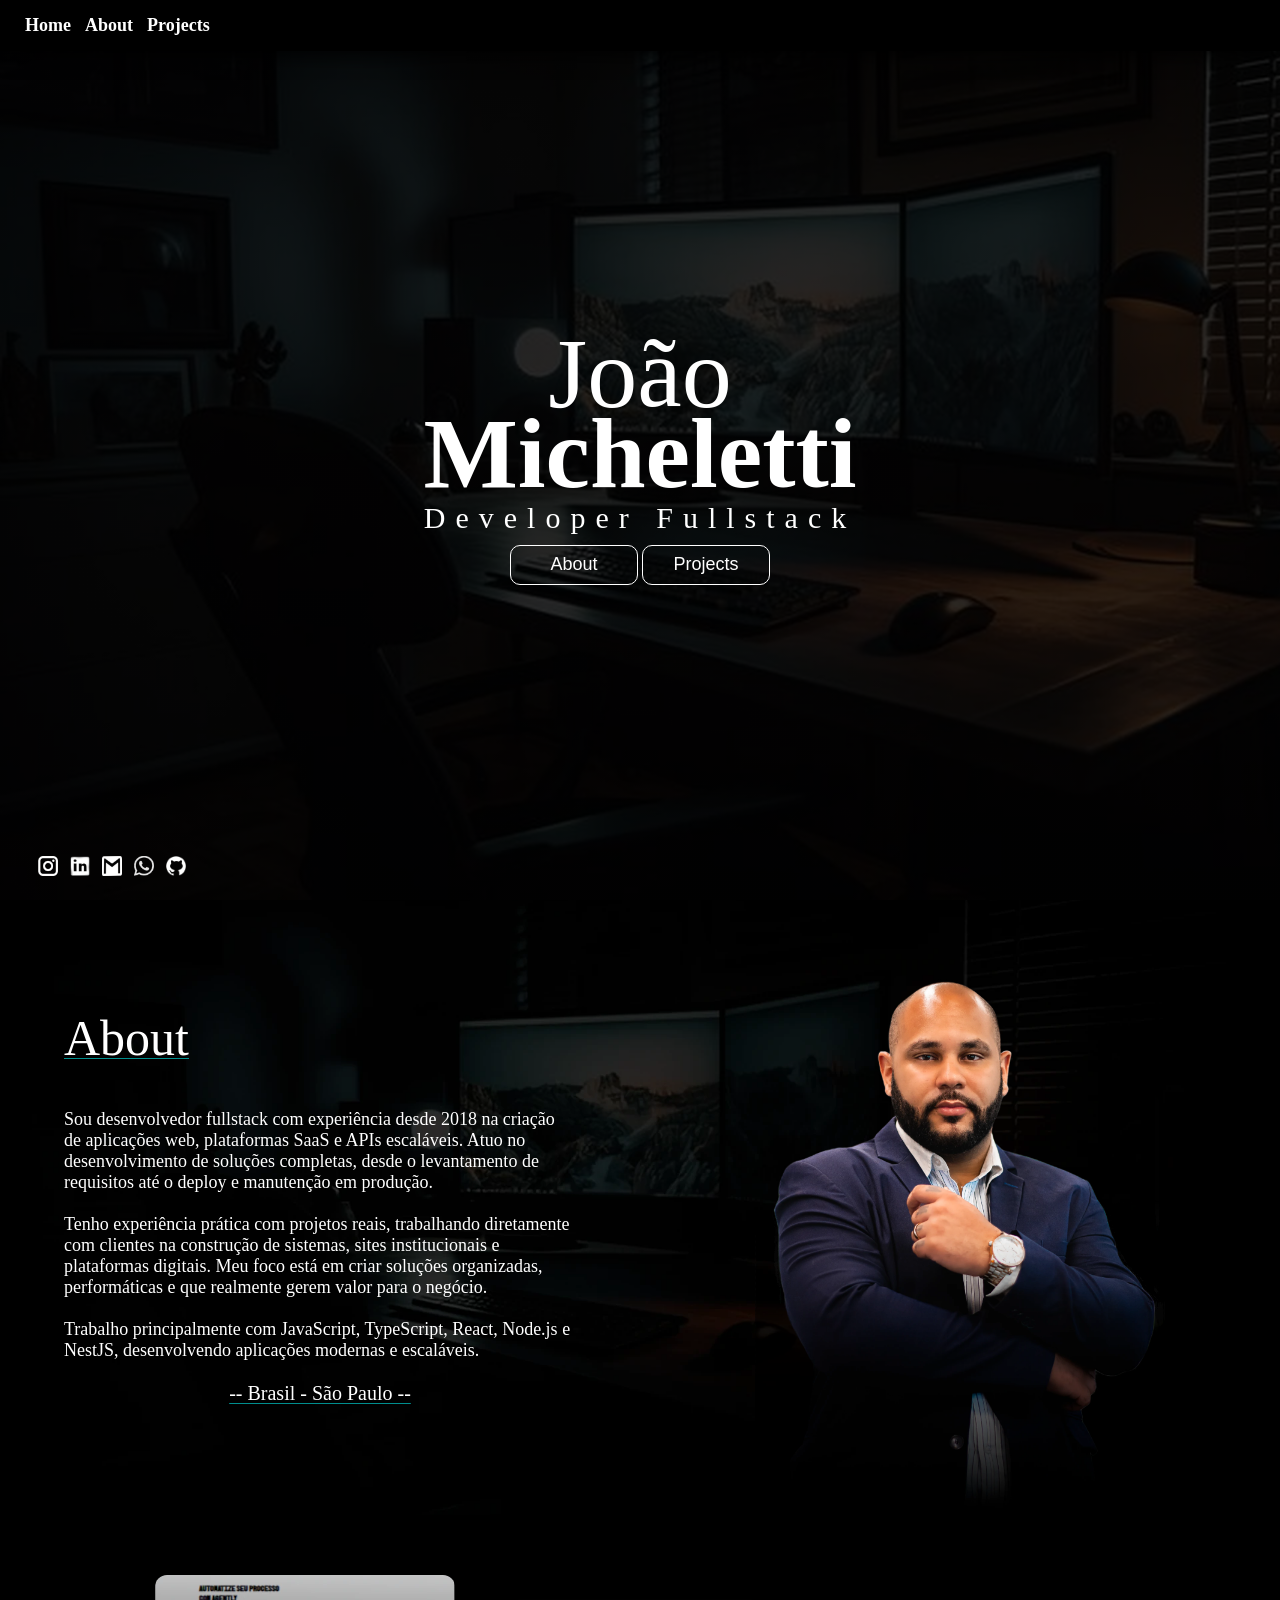
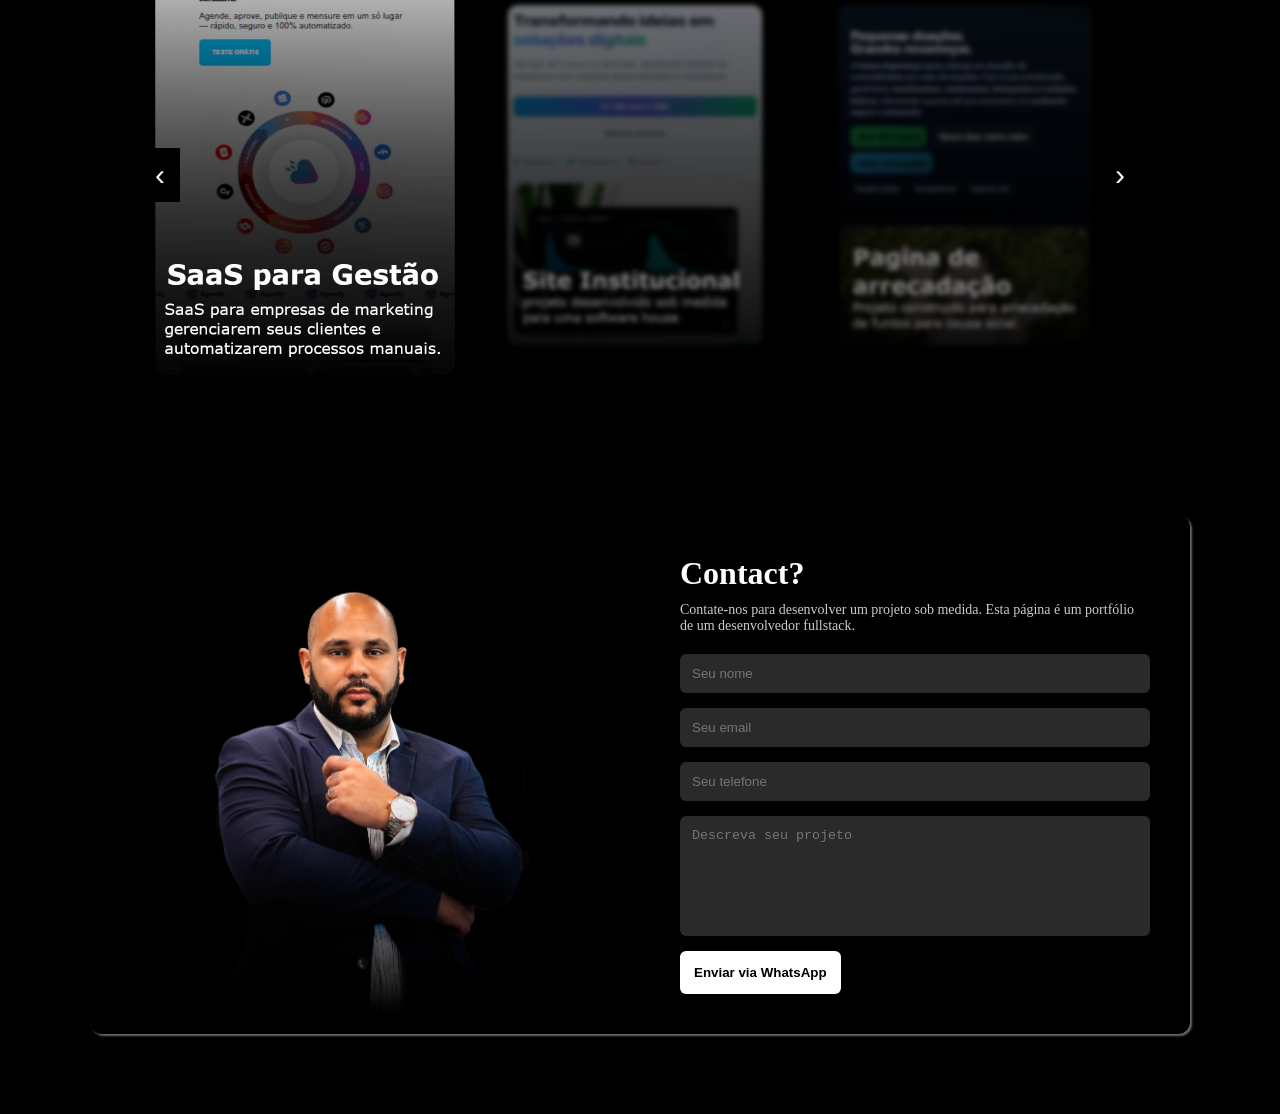
<file: index.html>
<html lang="en">
<head>
    <meta charset="UTF-8">
    <meta name="viewport" content="width=device-width, initial-scale=1.0">
    <title>João Micheletti | Developer Fullsack</title>
    <link rel="icon" href="https://vmsoftware.netlify.app/iconlogo.webp">
    <link rel="stylesheet" href="stylefinal.css">
    <meta property="og:title" content="João Micheletti | Dev Fullstack">
    <meta property="og:description" content="Building the future...">
    <meta property="og:image" content="https://vmsoftware.netlify.app/iconlogo.webp">
    <meta property="og:type" content="website">
</head>
<body>
    <header class="headerHomeFixed">
        <nav class="navigation">
            <a href="#home">Home</a>
            <a href="#about">About</a>
            <a href="#projects"> Projects</a>
        </nav>
    </header>

    <section id="home" class="homeMain">
        <div class="containerHome">
            <p class="farstyName">João</p>
            <p class="lastName">Micheletti</p>
            <p class="function">Developer Fullstack</p>
            <div class="buttonHome">
                <button class="btnHome"><a href="#about">About</a></button>
                <button class="btnHome"><a href="#projects">Projects</a></button>
            </div>
        </div>
        <div class="footerHome">
            <a href="https://www.instagram.com/vm_software?igsh=MWJ5ZHFmd2I0ZzNneQ==" target="_blank"><img class="imgIcon" src="assets/instaa.webp" alt="instagran"></a>
            <a href="http://linkedin.com/in/joaomicheletti" target="_blank"><img class="imgIcon" src="assets/din.webp" alt="instagran"></a>
            <a href="mailto:jv604014@gmail.com" target="_blank"><img class="imgIcon" src="assets/emaill.webp" alt="instagran"></a>
            <a href="https://wa.me/5511932223533?text=Vim%20atrav%C3%A9s%20do%20seu%20portf%C3%B3lio%20e%20gostaria%20de%20discutir%20sobre%20o%20or%C3%A7amento%20de%20um%20projeto." target="_blank"><img class="imgIcon" src="assets/whatss.webp" alt="instagran"></a>
            <a href="https://www.github.com/joaoMicheletti" target="_blank"><img class="imgIcon" src="assets/git.webp" alt="instagran"></a>
        </div>
    </section>

    <section id="about" class="aboutSection">
        <div class="abouttext">
            <p class="aboutTitle">
                About
            </p>
            <p class="aboutResume">
                <br/><br/>
                Sou desenvolvedor fullstack com experiência 
                desde 2018 na criação de aplicações web, 
                plataformas SaaS e APIs escaláveis. Atuo no 
                desenvolvimento de soluções completas, desde o 
                levantamento de requisitos até o deploy e manutenção em produção.
                <br/><br/>
                Tenho experiência prática com projetos reais, 
                trabalhando diretamente com clientes na construção 
                de sistemas, sites institucionais e plataformas 
                digitais. Meu foco está em criar soluções organizadas, 
                performáticas e que realmente gerem valor para o negócio.
                <br/><br/>
                Trabalho principalmente com JavaScript, TypeScript, 
                React, Node.js e NestJS, desenvolvendo aplicações modernas
                 e escaláveis.
                 <br/><br/>
            </p>
            <p class="adreassAbout">
                -- Brasil - São Paulo --
            </p>
        </div>

        <div class="imgAbout">
            <img class="joaoimg" src="assets/joaobase.webp" alt="representante">
        </div>

    </section>

    <section id="projects" class="carousel-section">
        <div class="carousel-container">
            
            <button class="nav prev">‹</button>

            <div class="carousel-track" id="track">
            <!-- Cards (exemplo com 5, você pode gerar até 25) -->
            
            <a target="_blank" href="https://vmsoftware.netlify.app/" class="card"><img src="assets/projects/01.webp" /></a>
            <a target="_blank" href="https://github.com/joaoMicheletti/Agently" class="card"><img src="assets/projects/ag.webp" /></a> 
            <a target="_blank" href="https://vmsoftware.netlify.app/" class="card"><img src="assets/projects/01.webp" /></a>
            <a target="_blank" href="https://futuroesperanca.netlify.app/" class="card"><img src="assets/projects/futuro.webp" /></a>
            <a target="_blank" href="https://emporiodasrefeicoes.netlify.app/" class="card"><img src="assets/projects/emporio.webp" /></a>
            <a target="_blank" href="https://valion.netlify.app/" class="card"><img src="assets/projects/valion.webp" /></a>
            <a target="_blank" href="https://chterra-transportes.netlify.app/" class="card"><img src="assets/projects/valiont.webp" /></a>
            <a target="_blank" href="https://ch-terra-maquinas.netlify.app/" class="card"><img src="assets/projects/maquinas.webp" /></a>
            <a target="_blank" href="https://lpconvetion.netlify.app/" class="card"><img src="assets/projects/lpvm.webp" /></a>
            <a target="_blank" href="https://fortuneboot.netlify.app/" class="card"><img src="assets/projects/tigre.webp" /></a>
            <a target="_blank" href="https://leandrocostaexpress.com.br/" class="card"><img src="assets/projects/lc.webp" /></a>
            <a target="_blank" href="https://yesconexoes.netlify.app/" class="card"><img src="assets/projects/yes.webp" /></a>
            <a target="_blank" href="https://app.netlify.com/projects/yeslp/overview" class="card"><img src="assets/projects/yeslp.webp" /></a>
            <a target="_blank" href="https://catalogopascoa.netlify.app/" class="card"><img src="assets/projects/catalogo.webp" /></a>
            <a target="_blank" href="https://angestao.netlify.app/" class="card"><img src="assets/projects/an.webp" /></a>
            <a target="_blank" href="https://flowlly.netlify.app/" class="card"><img src="assets/projects/flowly.webp" /></a>
            <a target="_blank" href="https://joaomicheletti.github.io/producaoDE_eventos_CS/" class="card"><img src="assets/projects/evento.webp" /></a>
            <a target="_blank" href="https://joaomicheletti.github.io/coiote/" class="card"><img src="assets/projects/coiote.webp" /></a>
            <a target="_blank" href="https://joaomicheletti.github.io/sos_helpDesk/" class="card"><img src="assets/projects/sos.webp" /></a>
            <a target="_blank" href="https://joaomicheletti.github.io/cristatusAV/" class="card"><img src="assets/projects/paducao.webp" /></a>
            <a target="_blank" href="https://joaomicheletti.github.io/LP_MagdaBrito/" class="card"><img src="assets/projects/magda.webp" /></a>
            <a target="_blank" href="https://mababy.netlify.app/" class="card"><img src="assets/projects/mababy.webp" /></a>
            <a target="_blank" href="https://joaomicheletti.github.io/espacoK/lp/numerologia-joana/indexado.html" class="card"><img src="assets/projects/joana.webp" /></a>
            </div>
            <button class="nav next">›</button>
        </div>
    </section>
    <section class="contact-section">
        <div class="contact-container">

            <!-- IMAGEM -->
            <div class="contact-image">
            <img  id="fotoForm" src="assets/joaobase.webp" alt="Contato">
            </div>

            <!-- FORMULÁRIO -->
            <div class="contact-form">
            <h2>Contact?</h2>
            <p>
                Contate-nos para desenvolver um projeto sob medida. 
                Esta página é um portfólio de um desenvolvedor fullstack.
            </p>

            <form id="form">
                <input type="text" id="nome" placeholder="Seu nome" required>
                <input type="email" id="email" placeholder="Seu email" required>
                <input type="tel" id="telefone" placeholder="Seu telefone" required>
                <textarea id="descricao" placeholder="Descreva seu projeto" required></textarea>

                <button type="submit">Enviar via WhatsApp</button>
            </form>
            </div>

        </div>
    </section>
    <script>
        const track = document.getElementById('track');
        const cards = document.querySelectorAll('.card');
        const prev = document.querySelector('.prev');
        const next = document.querySelector('.next');

        let index = 1; // começa no meio

        function updateCarousel() {
        cards.forEach(card => card.classList.remove('active'));

        if (cards[index]) {
            cards[index].classList.add('active');
        }

        const cardWidth = cards[0].offsetWidth + 30;
        track.style.transform = `translateX(-${index * cardWidth}px)`;
        }

        prev.addEventListener('click', () => {
        index = index <= 0 ? cards.length - 1 : index - 1;
        updateCarousel();
        });

        next.addEventListener('click', () => {
        index = index >= cards.length - 1 ? 0 : index + 1;
        updateCarousel();
        });

        // Inicializa
        updateCarousel();
    </script>
    <script>
        document.getElementById('form').addEventListener('submit', function(e) {
        e.preventDefault();

        const nome = document.getElementById('nome').value.trim();
        const email = document.getElementById('email').value.trim();
        const telefone = document.getElementById('telefone').value.trim();
        const descricao = document.getElementById('descricao').value.trim();

        if (!nome || !email || !telefone || !descricao) {
            alert('Preencha todos os campos!');
            return;
        }

        const mensagem = 
        `Olá, vim através do seu portfólio.

        📌 *Nome:* ${nome}
        📧 *Email:* ${email}
        📱 *Telefone:* ${telefone}

        📝 *Descrição do projeto:*
        ${descricao}`;

        const numero = "5511932223533";
        const url = `https://wa.me/${numero}?text=${encodeURIComponent(mensagem)}`;

        window.open(url, '_blank');
        });
    </script>
</body>
</html>
</file>
<file: stylefinal.css>
* {
    margin: 0;
    padding: 0;
    box-sizing: border-box;
}
.headerHomeFixed {
    width: 100%;
    position: fixed;
    top: 0;
    left: 0;
    width: 100%;
    z-index: 1000;
    background-color: rgb(0, 0, 0);
    box-shadow: 5px 5px 20px rgba(0, 0, 0, 0.801);
    padding: 15px;
}
.navigation {
    width: 80%;
}
.navigation a {
    padding-left: 10px;
    text-decoration: none;
    color: rgb(255, 255, 255);
    font-weight: 600;
    font-size: 18px;
    cursor: pointer;
}
.navigation a:hover {
    color: gray;
}
.homeMain {
  position: relative;
  display: flex;
  width: 100%;
  align-items: center;
  height: 100vh;
  background: 
    linear-gradient(rgba(0, 0, 0, 0.822), rgba(0, 0, 0, 0.836)),
    url("assets/homeBg.webp");
    
  background-size: cover;
  
}
.containerHome {
    width: 50%;
    margin-left: 25%;
    text-align: center;
}
.farstyName {
    font-size: 100px;
    font-weight: 500;
    color: white;
} 
.lastName{
    margin-top: -35px;
    font-size: 100px;
    font-weight: bold;
    color: white;
}
.function {
    margin-top: -10px;
    font-size: 30px;
    letter-spacing: 10px;
    font-weight: 100;
    color: white;
}
.btnHome {
    margin-top: 10px;
    width: 20%;
    height: 40px;
    font-size: 18px;
    border: solid 1px white;
    border-radius: 10px;
    color: white;
    background-color: transparent;
    cursor: pointer;
}
.btnHome a {
  text-decoration: none;
  color: white;
}
.btnHome:hover {
    opacity: 80%;
}
@media(max-width:600px){
    .containerHome {
        width: 90%;
        margin-left: 5%;
        text-align: center;
    }
    .lastName{
        margin-top: -35px;
        font-size: 80px;
        font-weight: bold;
        color: white;
    }
    .function {
        margin-top: -10px;
        font-size: 15px;
        letter-spacing: 10px;
        font-weight: 100;
        color: white;
    }
    .btnHome {
        margin-top: 10px;
        width: 30%;
        height: 40px;
        font-size: 18px;
        border: solid 1px white;
        border-radius: 10px;
        color: white;
        background-color: transparent;
        cursor: pointer;
    }
}
.footerHome {
  position: absolute;
  bottom: 0;
  width: 50%;
  margin-left: 30px;
  padding-bottom: 20px;
}
.footerHome a {
    text-decoration: none;
    color: white;
}
.imgIcon {
    cursor: pointer;
    margin-left: 8px;
    width: 20px;
}
.imgIcon:hover {
    width: 22px;
}

.aboutSection{
    background-image: url(assets/bgsecond.webp);
    background-position: center center;
    background-size: cover;
    width: 100%;
    height: auto;
    display: flex;
    flex-direction: row;
    justify-content: space-around;
    align-items: center;
}
.abouttext {
    width:40%;
}
.aboutTitle {
    font-size: 50px;
    color: white;
    text-decoration: underline;
    text-decoration-color: rgba(0, 255, 255, 0.555);
    text-decoration-thickness: 1px;
    text-underline-offset: 3px;
}
.aboutResume {
    font-size: 18px;
    color: white;
}
.adreassAbout {
    font-size: 20px;
    color: white;
    text-align: center;
    text-decoration: underline;
    text-decoration-color: rgba(0, 255, 255, 0.555);
    text-decoration-thickness: 1px;
    text-underline-offset: 3px;
}
.imgAbout{
    text-align: center;
    width: 40%;
}
.joaoimg{
    width: 80%;
}
@media(max-width:600px){
    .aboutSection{
        background: 
        linear-gradient(rgb(0, 0, 0), rgb(0, 0, 0)),
        url("assets/bgsecond.webp");
        flex-direction: column-reverse;
    }
    .abouttext {
        width: 90%;
    }
    .adreassAbout {
        margin-bottom: 20px;
    }
    .imgAbout{
        text-align: center;
        width: 80%;
    }
}


.carousel-section {
  width: 100%;
  padding: 60px 0;
  background: #000000;
  display: flex;
  justify-content: center;
}

.carousel-container {
  position: relative;
  width: 90%;
  max-width: 1000px;
  overflow: hidden;
}

.carousel-track {
  display: flex;
  transition: transform 0.5s ease;
  align-items: center;
}

.card {
  min-width: 300px;
  height: 400px;
  margin: 0 15px;
  transition: all 0.4s ease;
  border-radius: 12px;
  overflow: hidden;
  flex-shrink: 0;
}

.card img {
  width: 100%;
  height: 100%;
  object-fit: cover;
}

/* Estado padrão (laterais) */
.card {
  filter: blur(3px);
  opacity: 0.5;
  transform: scale(0.85);
}

/* Card ativo (centro) */
.card.active {
  filter: blur(0);
  opacity: 1;
  transform: scale(1);
}

/* Botões */
.nav {
  position: absolute;
  top: 50%;
  transform: translateY(-50%);
  background: #000000;
  border: none;
  color: #fff;
  font-size: 30px;
  padding: 10px 15px;
  cursor: pointer;
  z-index: 10;
}

.prev { left: 0; }
.next { right: 0; }

/* MOBILE */
@media (max-width: 768px) {
  .carousel-track {
    justify-content: center;
  }

  .card {
    min-width: 80%;
    margin: 0;
  }

  .card:not(.active) {
    display: none;
  }
}
#fotoForm {
  margin-left: 20%;
  width: 60%;
}
a {
  text-decoration: none;
  color: white;
}

.contact-section {
  padding: 80px 20px;
  background: #000000;
  color: #fff;
  display: flex;
  justify-content: center;
}

.contact-container {
  display: flex;
  max-width: 1100px;
  width: 100%;
  background: #000000;
  border-radius: 12px;
  overflow: hidden;
  box-shadow: 2px 2px 2px  rgba(255, 255, 255, 0.404);
}

/* IMAGEM */
.contact-image {
  display: flex;
  align-items: center;
  width: 50%;
}

.contact-image img {
  
  margin-left: 20%;
  width: 60%;
  object-fit: cover;
}

/* FORM */
.contact-form {
  width: 50%;
  padding: 40px;
  display: flex;
  flex-direction: column;
}

.contact-form h2 {
  font-size: 32px;
  margin-bottom: 10px;
}

.contact-form p {
  font-size: 14px;
  margin-bottom: 20px;
  color: #ccc;
}

/* INPUTS */
.contact-form input,
.contact-form textarea {
  width: 100%;
  margin-bottom: 15px;
  padding: 12px;
  border: none;
  border-radius: 6px;
  background: #2a2a2a;
  color: #fff;
}

.contact-form textarea {
  resize: none;
  height: 120px;
}

/* BOTÃO */
.contact-form button {
  padding: 14px;
  border: none;
  border-radius: 6px;
  background: #ffffff;
  color: #000;
  font-weight: bold;
  cursor: pointer;
  transition: 0.3s;
}

.contact-form button:hover {
  background: #00cc6a;
}

/* MOBILE */
@media (max-width: 768px) {
  .contact-container {
    flex-direction: column;
  }

  .contact-image {
    display: none;
  }

  .contact-form {
    width: 100%;
  }
}
</file>
